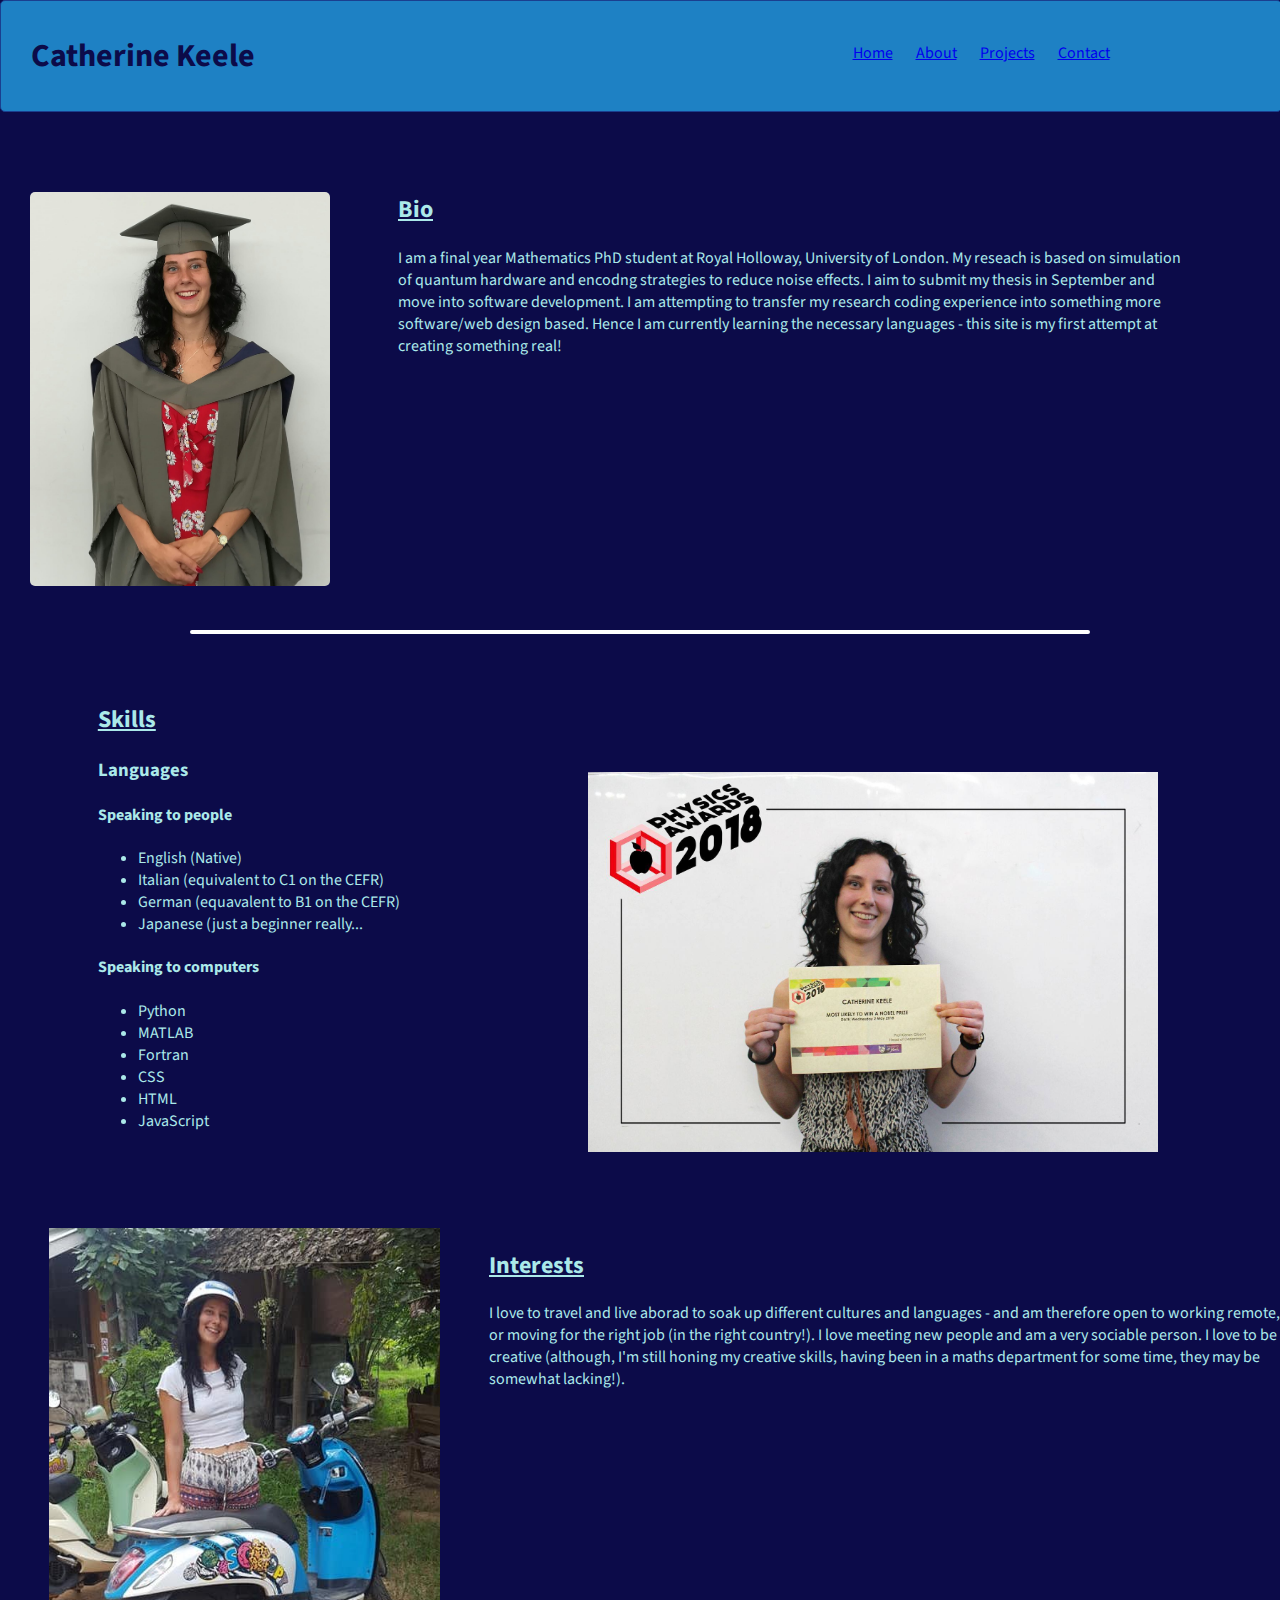
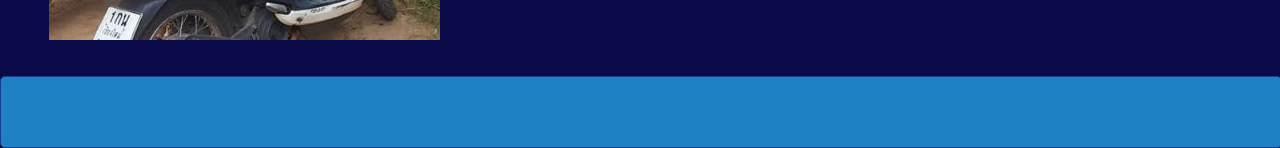
<file: index.html>
<!DOCTYPE html>
<html>
    <head>
        <title>Catherine Keele</title>
        <link href="style.css" rel="stylesheet" type="text/css">


    </head>
    <body>
        <header>
        <div id="flex">
        <h1 class="name">
            Catherine Keele
        </h1>
        <nav>
            <ul>
                <li><a href="index.html">Home</a></li>
                <li><a href="index_About.html">About</a></li>
                <li><a href="index_Projects.html">Projects</a></li>
                <li><a href="index_Contact.html">Contact</a></li>
            </ul>
        </nav>
    </div>
    </header>
    
    <main>
        <div class='container'>
            <div class='child1'>
                
                <img src="MeGraduationBig.jpeg" alt="picture of me">
            </div>
            <div class='child2'>
                <h2>Bio</h2>
                <p>I am a final year Mathematics PhD student at Royal Holloway, University of London.
                    My reseach is based on simulation of quantum hardware and encodng strategies to reduce noise effects. 
                    I aim to submit my thesis in September and move into software development. I am attempting to transfer 
                    my research coding experience into something more software/web design based. Hence I am currently learning 
                    the necessary languages - this site is my first attempt at creating something real!
                </p>
            </div>
            </div>
            <hr>
            <div class='container'>
            <div class='child3'>
                <h2>Skills</h2>
                <h3>Languages</h3>
                <h4>Speaking to people</h4>
                <ul>
                    <li>English (Native)</li>
                    <li>Italian (equivalent to C1 on the CEFR)</li>
                    <li>German (equavalent to B1 on the CEFR)</li>
                    <li>Japanese (just a beginner really...</li>
                </ul>
                <h4>Speaking to computers</h4>
                <ul>
                    <li>Python</li>
                    <li>MATLAB</li>
                    <li>Fortran</li>
                    <li>CSS</li>
                    <li>HTML</li>
                    <li>JavaScript</li>
                </ul>
            </div>
            <div class='child4'>
                <img src="MeYork.jpeg">
            </div>
            <div class='child5'>
                <img src='Me.jpg'>
            </div>
            <div class='child6'>
                <h2>Interests</h2>
                <p> I love to travel and live aborad to soak up different cultures and languages - and
                     am therefore open to working remote, or moving for the right job (in the right country!). 
                     I love meeting new people and am a very sociable person. I love to be creative (although, I'm still honing 
                     my creative skills, having been in a maths department for some time, they may be somewhat lacking!). 
                </p>
            </div>
        </div>
        
        
    </main>
    </body>
    <footer>

    </footer>
</html>
</file>
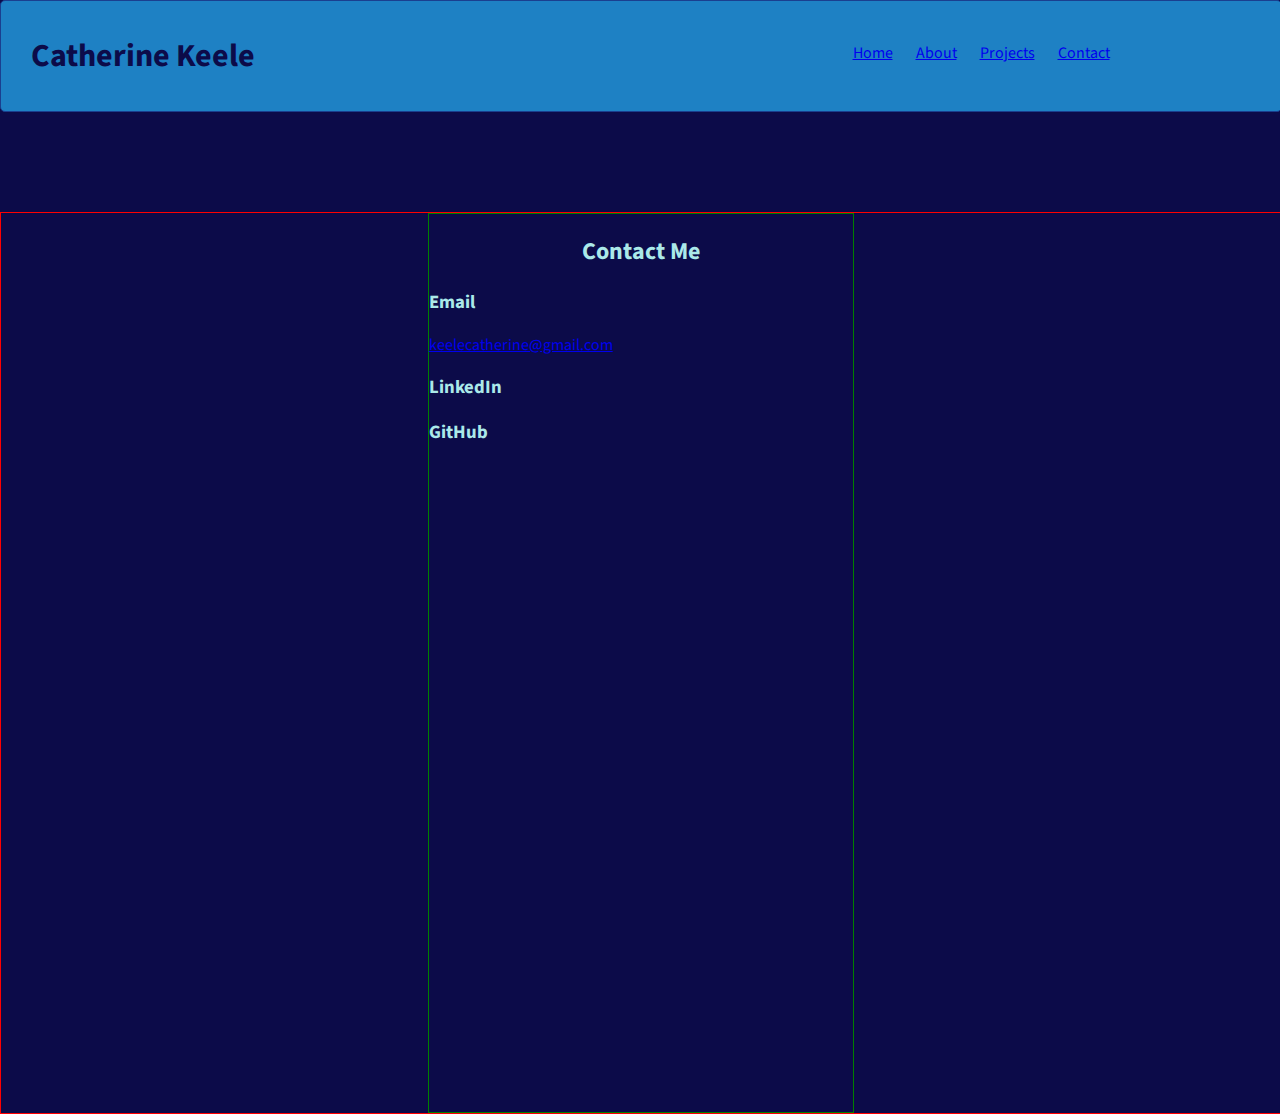
<file: index_Contact.html>
<!DOCTYPE html>
<html>
    <head>
        <title>Catherine Keele</title>
        <link href="style.css" rel="stylesheet" type="text/css">


    </head>
    <body>
        <header>
            <div id="flex">
                <h1 class="name">
                    Catherine Keele
                </h1>
                <nav>
                    <ul>
                        <li><a href="index.html">Home</a></li>
                        <li><a href="index_About.html">About</a></li>
                        <li><a href="index_Projects.html">Projects</a></li>
                        <li><a href="index_Contact.html">Contact</a></li>
                    </ul>
                </nav>
            </div>
        </header>
        <main>
            <div class=containerContact>
                <div class=child1Contact>
                    <h2>Contact Me</h2>
                    <h3>Email</h3>
                    <p><a href="mailto:keelecatherine@gmail.com">keelecatherine@gmail.com</a></p>
                    <h3>LinkedIn</h3>
                    
                    <h3>GitHub</h3>
                </div>
            </div>
        </main>
        <body>
            
        </body>
    </body>

</html>
</file>
<file: style.css>
@import url('https://fonts.googleapis.com/css2?family=Source+Sans+Pro:wght@200;300;400&display=swap');


body {
    margin: 0;
    padding: 0;
    font-family: 'Source Sans Pro';
    background-color:rgb(12, 11, 73) ;
}

main {
    color: rgb(171, 233, 233);
}

header {
   background-color: rgb(30, 129, 196); 
   width: 100%;
   height: 110px;
   margin: 0;
   border: 1px solid rgb(26, 63, 143);
   color: rgb(12, 11, 73);
   border-radius: 5px;
   
}

.container {
    display: grid;
    grid-template: 500px , auto / 1fr 1fr 1fr;
    background-color: rgb(12, 11, 73);
    width: 100%;
    color: rgb(171, 233, 233);
    align-content: end;
    padding-bottom: 30px;
    row-gap: 40px;
 
 
    
}

div .child1 {
    grid-column: 1 / span 1;
    grid-row: 1 / span 1;
    max-width: 100%;
    text-align: center;
    min-width: 200px;
    margin-left: 10% ;
}

div .child2 {
    grid-column: 2 / span 2; 
    grid-row: 1 / span 1;
    padding-left: 10%;
    
    padding-right: 10%;
}


div .child3 {
    grid-column: 1 / span 1; 
    grid-row: 2 / span 1;
    padding-left: 20%;
    padding-bottom: 30px;
}

div .child4 {
    grid-column: 2 / span 1; 
    grid-row: 2 / span 1;
    padding-left: 10%;
    padding-bottom: 30px;
    
   
}

.child4 img {
    width: 80%;
    padding-top: 90px;
    padding-left: 20px;
}

.child5 {
    grid-column: 1 / span 1;
    grid-row: 3 / span 1;
}

.child6 {
    grid-column: 2 / span 1;
    grid-row: 3 /span 1;
}

.child5 img {
    width: 80%;
    padding-left: 10%;
}

h2 {
    text-decoration: underline;
}

.child2 h2, .child p {
    text-align: start;
    margin-top: 80px;
    padding-right: 20%;
    
}

.child1 img {
    width: 300px;
    margin-top: 80px;
    border-radius: 5px;
}

.child1 p {
    text-align: center;
   
}



header h1 {
    
    width: 40%;
    margin-left: 30px;
    padding-right: 10px;
    margin-top: 32px;
    display: inline-block;
    font-weight: 400px;
    min-width: 40%;

}


header nav {

    display: inline-block;
    width: 50%;
    float: right;
    text-align: center;
    margin-top: 25px;
    min-width: 50%;

}

header nav li {
    display: inline;
    padding: 10px;
}

hr {
    border: 2px solid white;
    width: 70%;
    border-radius: 20px;
}

footer {
    background-color: rgb(30, 129, 196); 
    width: 100%;
    height: 70px;
    margin: 0;
    border: 1px solid rgb(26, 63, 143);
    color: rgb(12, 11, 73);
    border-radius: 5px;
    
}

/* Contact Me Section */

.containerContact {
    display: grid;
    grid-template: 900px / 1fr 1fr 1fr;
    border: 1px solid red;
    width: 100%;
    align-content: center;
    margin-top: 100px;
}

div .child1Contact {
    grid-column: 2 /span 1;
    grid-row: 1 / span 3;
    border: 1px solid green;
    
}

.child1Contact h2 {
    text-align: center;
    text-decoration: none;
}
</file>
